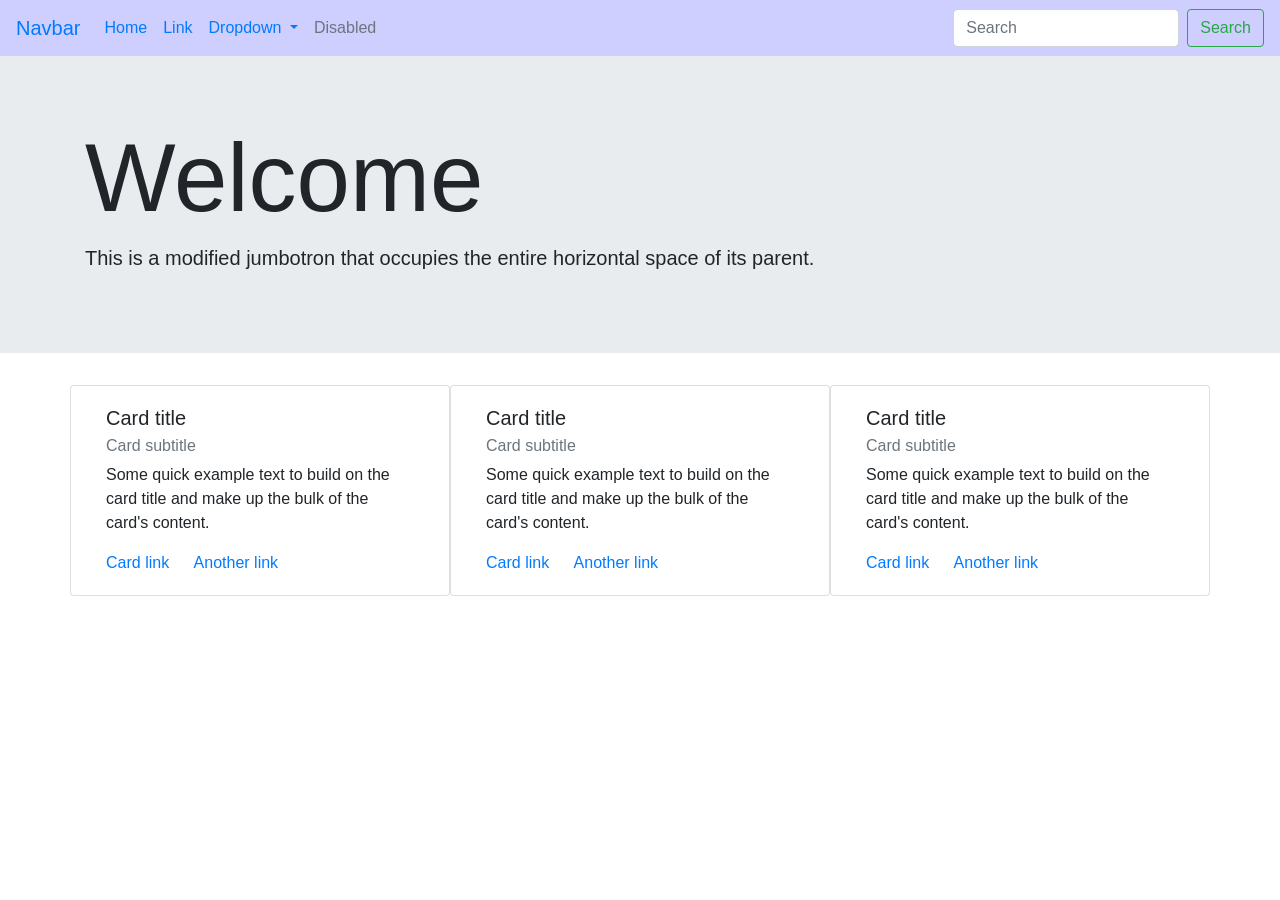
<file: Week 4/bootstrap-practice/index.html>
<!DOCTYPE html>
<html lang="en">
    <head>
        <meta charset="UTF-8" />
        <meta http-equiv="X-UA-Compatible" content="IE=edge" />
        <meta
            name="viewport"
            content="width=device-width, initial-scale=1.0 shrink-to-fit=no"
        />
        <link
            rel="stylesheet"
            href="https://cdn.jsdelivr.net/npm/bootstrap@4.3.1/dist/css/bootstrap.min.css"
            integrity="sha384-ggOyR0iXCbMQv3Xipma34MD+dH/1fQ784/j6cY/iJTQUOhcWr7x9JvoRxT2MZw1T"
            crossorigin="anonymous"
        />
        <link rel="stylesheet" href="style.css" />
        <title>Bootstrap Practice</title>
    </head>
    <body>
        <nav class="navbar navbar-expand-lg">
            <a class="navbar-brand" href="#">Navbar</a>
            <button
                class="navbar-toggler"
                type="button"
                data-toggle="collapse"
                data-target="#navbarSupportedContent"
                aria-controls="navbarSupportedContent"
                aria-expanded="false"
                aria-label="Toggle navigation"
            >
                <span class="navbar-toggler-icon"></span>
            </button>

            <div class="collapse navbar-collapse" id="navbarSupportedContent">
                <ul class="navbar-nav mr-auto">
                    <li class="nav-item active">
                        <a class="nav-link" href="#"
                            >Home <span class="sr-only">(current)</span></a
                        >
                    </li>
                    <li class="nav-item">
                        <a class="nav-link" href="#">Link</a>
                    </li>
                    <li class="nav-item dropdown">
                        <a
                            class="nav-link dropdown-toggle"
                            href="#"
                            id="navbarDropdown"
                            role="button"
                            data-toggle="dropdown"
                            aria-haspopup="true"
                            aria-expanded="false"
                        >
                            Dropdown
                        </a>
                        <div
                            class="dropdown-menu"
                            aria-labelledby="navbarDropdown"
                        >
                            <a class="dropdown-item" href="#">Action</a>
                            <a class="dropdown-item" href="#">Another action</a>
                            <div class="dropdown-divider"></div>
                            <a class="dropdown-item" href="#"
                                >Something else here</a
                            >
                        </div>
                    </li>
                    <li class="nav-item">
                        <a class="nav-link disabled" href="#">Disabled</a>
                    </li>
                </ul>
                <form class="form-inline my-2 my-lg-0">
                    <input
                        class="form-control mr-sm-2"
                        type="search"
                        placeholder="Search"
                        aria-label="Search"
                    />
                    <button
                        class="btn btn-outline-success my-2 my-sm-0"
                        type="submit"
                    >
                        Search
                    </button>
                </form>
            </div>
        </nav>
        <div class="jumbotron jumbotron-fluid">
            <div class="container">
                <h1 class="display-1">Welcome</h1>
                <p class="lead">
                    This is a modified jumbotron that occupies the entire
                    horizontal space of its parent.
                </p>
            </div>
        </div>
        <div class="container">
            <div class="row">
                <div class="card col-sm" style="width: 18rem">
                    <div class="card-body">
                        <h5 class="card-title">Card title</h5>
                        <h6 class="card-subtitle mb-2 text-muted">
                            Card subtitle
                        </h6>
                        <p class="card-text">
                            Some quick example text to build on the card title
                            and make up the bulk of the card's content.
                        </p>
                        <a href="#" class="card-link">Card link</a>
                        <a href="#" class="card-link">Another link</a>
                    </div>
                </div>

                <div class="card col-sm" style="width: 18rem">
                    <div class="card-body">
                        <h5 class="card-title">Card title</h5>
                        <h6 class="card-subtitle mb-2 text-muted">
                            Card subtitle
                        </h6>
                        <p class="card-text">
                            Some quick example text to build on the card title
                            and make up the bulk of the card's content.
                        </p>
                        <a href="#" class="card-link">Card link</a>
                        <a href="#" class="card-link">Another link</a>
                    </div>
                </div>

                <div class="card col-sm" style="width: 18rem">
                    <div class="card-body">
                        <h5 class="card-title">Card title</h5>
                        <h6 class="card-subtitle mb-2 text-muted">
                            Card subtitle
                        </h6>
                        <p class="card-text">
                            Some quick example text to build on the card title
                            and make up the bulk of the card's content.
                        </p>
                        <a href="#" class="card-link">Card link</a>
                        <a href="#" class="card-link">Another link</a>
                    </div>
                </div>
            </div>
        </div>
        <script
            src="https://code.jquery.com/jquery-3.3.1.slim.min.js"
            integrity="sha384-q8i/X+965DzO0rT7abK41JStQIAqVgRVzpbzo5smXKp4YfRvH+8abtTE1Pi6jizo"
            crossorigin="anonymous"
        ></script>
        <script
            src="https://cdn.jsdelivr.net/npm/popper.js@1.14.7/dist/umd/popper.min.js"
            integrity="sha384-UO2eT0CpHqdSJQ6hJty5KVphtPhzWj9WO1clHTMGa3JDZwrnQq4sF86dIHNDz0W1"
            crossorigin="anonymous"
        ></script>
        <script
            src="https://cdn.jsdelivr.net/npm/bootstrap@4.3.1/dist/js/bootstrap.min.js"
            integrity="sha384-JjSmVgyd0p3pXB1rRibZUAYoIIy6OrQ6VrjIEaFf/nJGzIxFDsf4x0xIM+B07jRM"
            crossorigin="anonymous"
        ></script>
    </body>
</html>
</file>
<file: Week 4/bootstrap-practice/style.css>
.navbar {
    background-color: rgb(206, 206, 255);
}
</file>
